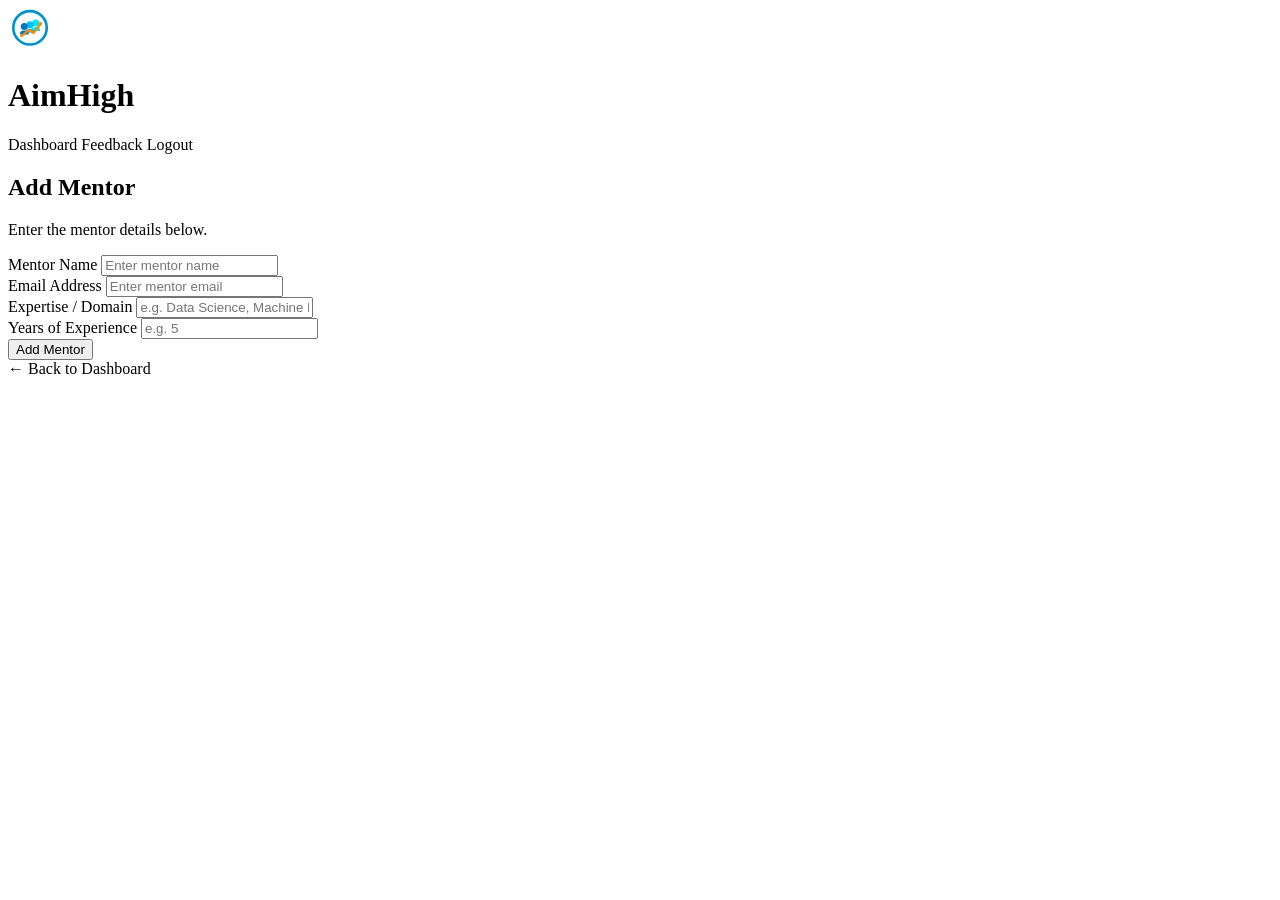
<file: src/main/resources/templates/add-mentor.html>
<!doctype html>
<html xmlns:th="http://www.thymeleaf.org" lang="en">
  <head>
    <meta charset="UTF-8" />
    <meta name="viewport" content="width=device-width, initial-scale=1.0" />

    <title>Add Mentor - AimHigh</title>

    <link rel="stylesheet" th:href="@{/css/style.css}" />
  </head>

  <body>
    <!-- ===============================
         AIMHIGH HEADER
    =============================== -->
    <header>
      <div class="logo-container">
        <svg
          viewBox="0 0 100 100"
          width="44"
          height="44"
          class="site-logo"
          fill="none"
          xmlns="http://www.w3.org/2000/svg"
        >
          <circle cx="50" cy="45" r="38" stroke="#0090D0" stroke-width="6" />
          <circle cx="63" cy="34" r="8" fill="#00E5FF" />
          <path d="M53 52C53 45 57 43 63 43C69 43 73 45 73 52" fill="#00E5FF" />
          <circle cx="50" cy="38" r="8" fill="#00BFFF" />
          <path d="M40 56C40 49 44 47 50 47C56 47 60 49 60 56" fill="#00BFFF" />
          <circle cx="37" cy="42" r="8" fill="#0077B6" />
          <path d="M27 60C27 53 31 51 37 51C43 51 47 53 47 60" fill="#0077B6" />
          <path
            d="M30 64L48 50L58 57L75 35"
            stroke="#FF8500"
            stroke-width="5"
            stroke-linecap="round"
            stroke-linejoin="round"
          />
          <polygon points="77,32 68,34 74,42" fill="#FF8500" />
        </svg>

        <h1>AimHigh</h1>
      </div>

      <nav>
        <a th:href="@{/admin/dashboard}">Dashboard</a>
        <a th:href="@{/admin/feedback}">Feedback</a>
        <a th:href="@{/logout}">Logout</a>
      </nav>
    </header>

    <!-- ===============================
         ADD MENTOR FORM CARD
    =============================== -->
    <div class="auth-wrapper">
      <div class="auth-card">
        <h2>Add Mentor</h2>
        <p>Enter the mentor details below.</p>

        <form th:action="@{/admin/add-mentor}" method="post">
          <div class="form-group">
            <label>Mentor Name</label>
            <input
              type="text"
              name="name"
              placeholder="Enter mentor name"
              required
            />
          </div>

          <div class="form-group">
            <label>Email Address</label>
            <input
              type="email"
              name="email"
              placeholder="Enter mentor email"
              required
            />
          </div>

          <div class="form-group">
            <label>Expertise / Domain</label>
            <input
              type="text"
              name="expertise"
              placeholder="e.g. Data Science, Machine Learning"
              required
            />
          </div>

          <div class="form-group">
            <label>Years of Experience</label>
            <input
              type="number"
              name="experience"
              placeholder="e.g. 5"
              min="0"
              required
            />
          </div>

          <button type="submit" class="btn-primary btn-block">
            Add Mentor
          </button>
        </form>

        <div class="auth-footer">
          <a th:href="@{/admin/dashboard}"> ← Back to Dashboard </a>
        </div>
      </div>
    </div>
  </body>
</html>
</file>
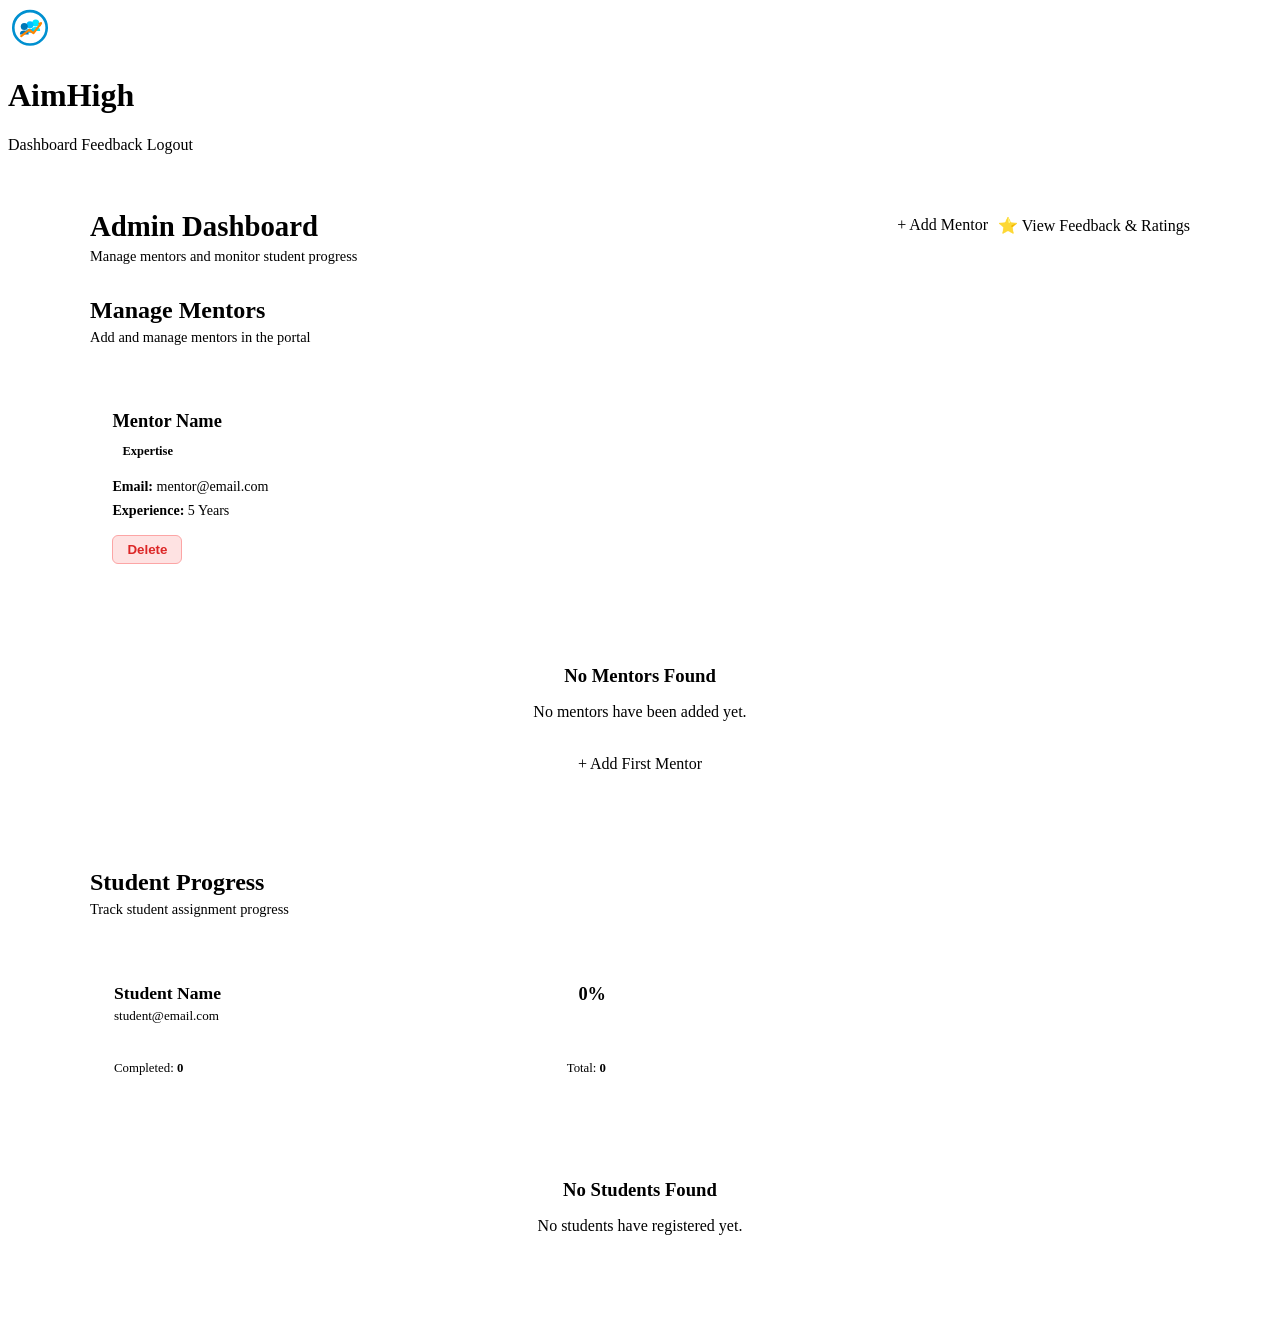
<file: src/main/resources/templates/admin-dashboard.html>
<!doctype html>
<html xmlns:th="http://www.thymeleaf.org" lang="en">
  <head>
    <meta charset="UTF-8" />
    <meta name="viewport" content="width=device-width, initial-scale=1.0" />

    <title>Admin Dashboard - AimHigh</title>

    <!-- Thymeleaf CSS path -->
    <link rel="stylesheet" th:href="@{/css/style.css}" />

    <style>
      /* ===============================
         ADMIN CONTAINER
      =============================== */

      .admin-container {
        max-width: 1100px;
        margin: 2rem auto;
        padding: 0 1.5rem;
        width: 100%;
      }

      .admin-header-actions {
        display: flex;
        justify-content: space-between;
        align-items: center;
        margin-bottom: 2rem;
      }

      .admin-header-actions h2 {
        font-size: 1.8rem;
        color: var(--text-dark);
        margin-bottom: 5px;
        font-weight: 800;
      }

      .admin-header-actions p {
        color: var(--text-muted);
        font-size: 0.9rem;
        margin: 0;
      }

      /* ===============================
         MENTOR GRID
      =============================== */

      .mentor-grid {
        display: grid;
        grid-template-columns: repeat(3, 1fr);
        gap: 20px;
      }

      .mentor-card {
        background: var(--card-bg, #ffffff);
        padding: 1.4rem;
        border-radius: var(--radius);
        border: 1px solid var(--border-color);
        box-shadow: var(--shadow);
      }

      .mentor-card h3 {
        color: var(--primary-color);
        margin-bottom: 8px;
        font-size: 1.15rem;
        font-weight: 700;
      }

      .mentor-card p {
        color: var(--text-muted);
        margin: 7px 0;
        font-size: 0.88rem;
      }

      .mentor-card strong {
        color: var(--text-dark);
      }

      .badge-expertise {
        display: inline-block;
        background: var(--bg-light);
        color: var(--primary-color);
        border: 1px solid var(--light-teal);
        padding: 4px 10px;
        border-radius: 6px;
        font-size: 0.78rem;
        font-weight: 600;
        margin-bottom: 8px;
      }

      .mentor-card-actions {
        margin-top: 1rem;
      }

      /* ===============================
         DELETE BUTTON
      =============================== */

      .btn-delete {
        background: #fee2e2;
        color: #dc2626;
        border: 1px solid #fca5a5;
        padding: 6px 14px;
        border-radius: 6px;
        font-weight: 600;
        cursor: pointer;
        transition: 0.2s ease;
      }

      .btn-delete:hover {
        background: #dc2626;
        color: white;
      }

      /* ===============================
         STUDENT PROGRESS
      =============================== */

      .student-progress-section {
        margin-top: 3.5rem;
      }

      .progress-header {
        margin-bottom: 1.5rem;
      }

      .progress-header h2 {
        font-size: 1.5rem;
        color: var(--text-dark);
        margin-bottom: 5px;
        font-weight: 700;
      }

      .progress-header p {
        color: var(--text-muted);
        font-size: 0.9rem;
        margin: 0;
      }

      .student-progress-grid {
        display: grid;
        grid-template-columns: repeat(2, 1fr);
        gap: 20px;
      }

      .student-progress-card {
        background: var(--card-bg, #ffffff);
        padding: 1.5rem;
        border-radius: var(--radius);
        border: 1px solid var(--border-color);
        box-shadow: var(--shadow);
        transition: 0.2s ease;
      }

      .student-progress-card:hover {
        transform: translateY(-3px);
        box-shadow: 0 8px 20px rgba(9, 99, 126, 0.18);
      }

      .student-progress-top {
        display: flex;
        justify-content: space-between;
        align-items: center;
        margin-bottom: 15px;
      }

      .student-progress-top h3 {
        color: var(--primary-color);
        font-size: 1.1rem;
        margin-bottom: 4px;
        font-weight: 700;
      }

      .student-progress-top p {
        color: var(--text-muted);
        font-size: 0.82rem;
        margin: 0;
      }

      .student-progress-top > strong {
        color: var(--secondary-color);
        font-size: 1.15rem;
      }

      /* ===============================
         PROGRESS BAR
      =============================== */

      .progress-bar {
        width: 100%;
        height: 12px;
        background-color: var(--bg-light);
        border: 1px solid var(--light-teal);
        border-radius: 20px;
        overflow: hidden;
      }

      .progress-fill {
        height: 100%;
        background: linear-gradient(
          90deg,
          var(--primary-color),
          var(--secondary-color)
        );
        border-radius: 20px;
        transition: width 0.5s ease;
      }

      .progress-info {
        display: flex;
        justify-content: space-between;
        margin-top: 10px;
        font-size: 0.8rem;
        color: var(--text-muted);
      }

      .progress-info strong {
        color: var(--text-dark);
      }

      /* ===============================
         EMPTY BOX
      =============================== */

      .empty-box {
        text-align: center;
        padding: 40px;
        background: var(--card-bg, #ffffff);
        border-radius: var(--radius);
        border: 1px solid var(--border-color);
        box-shadow: var(--shadow);
        margin-top: 20px;
      }

      .empty-box h3 {
        color: var(--primary-color);
        margin-bottom: 8px;
      }

      .empty-box p {
        color: var(--text-muted);
      }

      @media (max-width: 900px) {
        .mentor-grid {
          grid-template-columns: repeat(2, 1fr);
        }

        .student-progress-grid {
          grid-template-columns: 1fr;
        }
      }

      @media (max-width: 600px) {
        .mentor-grid {
          grid-template-columns: 1fr;
        }

        .admin-header-actions {
          flex-direction: column;
          align-items: flex-start;
          gap: 12px;
        }
      }
    </style>
  </head>

  <body>
    <!-- ===============================
         AIMHIGH HEADER
    =============================== -->
    <header>
      <div class="logo-container">
        <svg
          viewBox="0 0 100 100"
          width="44"
          height="44"
          class="site-logo"
          fill="none"
          xmlns="http://www.w3.org/2000/svg"
        >
          <circle cx="50" cy="45" r="38" stroke="#0090D0" stroke-width="6" />
          <circle cx="63" cy="34" r="8" fill="#00E5FF" />
          <path d="M53 52C53 45 57 43 63 43C69 43 73 45 73 52" fill="#00E5FF" />
          <circle cx="50" cy="38" r="8" fill="#00BFFF" />
          <path d="M40 56C40 49 44 47 50 47C56 47 60 49 60 56" fill="#00BFFF" />
          <circle cx="37" cy="42" r="8" fill="#0077B6" />
          <path d="M27 60C27 53 31 51 37 51C43 51 47 53 47 60" fill="#0077B6" />
          <path
            d="M30 64L48 50L58 57L75 35"
            stroke="#FF8500"
            stroke-width="5"
            stroke-linecap="round"
            stroke-linejoin="round"
          />
          <polygon points="77,32 68,34 74,42" fill="#FF8500" />
        </svg>

        <h1>AimHigh</h1>
      </div>

      <nav>
        <a th:href="@{/admin/dashboard}">Dashboard</a>
        <a th:href="@{/admin/feedback}">Feedback</a>
        <a th:href="@{/logout}">Logout</a>
      </nav>
    </header>

    <main class="admin-container">
      <div class="admin-header-actions">
        <div>
          <h2>Admin Dashboard</h2>
          <p>Manage mentors and monitor student progress</p>
        </div>

        <div style="display: flex; gap: 10px; flex-wrap: wrap">
          <a th:href="@{/admin/add-mentor}" class="btn-primary">
            + Add Mentor
          </a>
          <a th:href="@{/admin/feedback}" class="btn-primary">
            ⭐ View Feedback & Ratings
          </a>
        </div>
      </div>

      <!-- ===============================
           MANAGE MENTORS SECTION
      =============================== -->
      <section>
        <div class="progress-header">
          <h2>Manage Mentors</h2>
          <p>Add and manage mentors in the portal</p>
        </div>

        <div class="mentor-grid" th:if="${not #lists.isEmpty(mentors)}">
          <div class="mentor-card" th:each="mentor : ${mentors}">
            <h3 th:text="${mentor.name}">Mentor Name</h3>

            <span class="badge-expertise" th:text="${mentor.expertise}">
              Expertise
            </span>

            <p>
              <strong>Email:</strong>
              <span th:text="${mentor.email}"> mentor@email.com </span>
            </p>

            <p>
              <strong>Experience:</strong>
              <span th:text="${mentor.experience}"> 5 </span>
              Years
            </p>

            <div class="mentor-card-actions">
              <form
                th:action="@{/admin/mentors/delete/{id}(id=${mentor.id})}"
                method="post"
              >
                <button
                  type="submit"
                  class="btn-delete"
                  onclick="
                    return confirm(
                      'Are you sure you want to delete this mentor?',
                    );
                  "
                >
                  Delete
                </button>
              </form>
            </div>
          </div>
        </div>

        <div class="empty-box" th:if="${#lists.isEmpty(mentors)}">
          <h3>No Mentors Found</h3>
          <p>No mentors have been added yet.</p>
          <br />
          <a th:href="@{/admin/add-mentor}" class="btn-primary">
            + Add First Mentor
          </a>
        </div>
      </section>

      <!-- ===============================
           STUDENT PROGRESS SECTION
      =============================== -->
      <section class="student-progress-section">
        <div class="progress-header">
          <h2>Student Progress</h2>
          <p>Track student assignment progress</p>
        </div>

        <div
          class="student-progress-grid"
          th:if="${not #lists.isEmpty(studentProgressList)}"
        >
          <div
            class="student-progress-card"
            th:each="item : ${studentProgressList}"
          >
            <div class="student-progress-top">
              <div>
                <h3 th:text="${item.student.name}">Student Name</h3>
                <p th:text="${item.student.email}">student@email.com</p>
              </div>

              <strong th:text="${item.progress + '%'}"> 0% </strong>
            </div>

            <div class="progress-bar">
              <div
                class="progress-fill"
                th:style="'width:' + ${item.progress} + '%;'"
              ></div>
            </div>

            <!-- PROGRESS DETAILS -->
            <div class="progress-info">
              <span>
                Completed:
                <strong th:text="${item.completedAssignments}"> 0 </strong>
              </span>

              <span>
                Total:
                <strong th:text="${item.totalAssignments}"> 0 </strong>
              </span>
            </div>
          </div>
        </div>

        <!-- NO STUDENTS -->
        <div class="empty-box" th:if="${#lists.isEmpty(studentProgressList)}">
          <h3>No Students Found</h3>
          <p>No students have registered yet.</p>
        </div>
      </section>
    </main>
  </body>
</html>
</file>
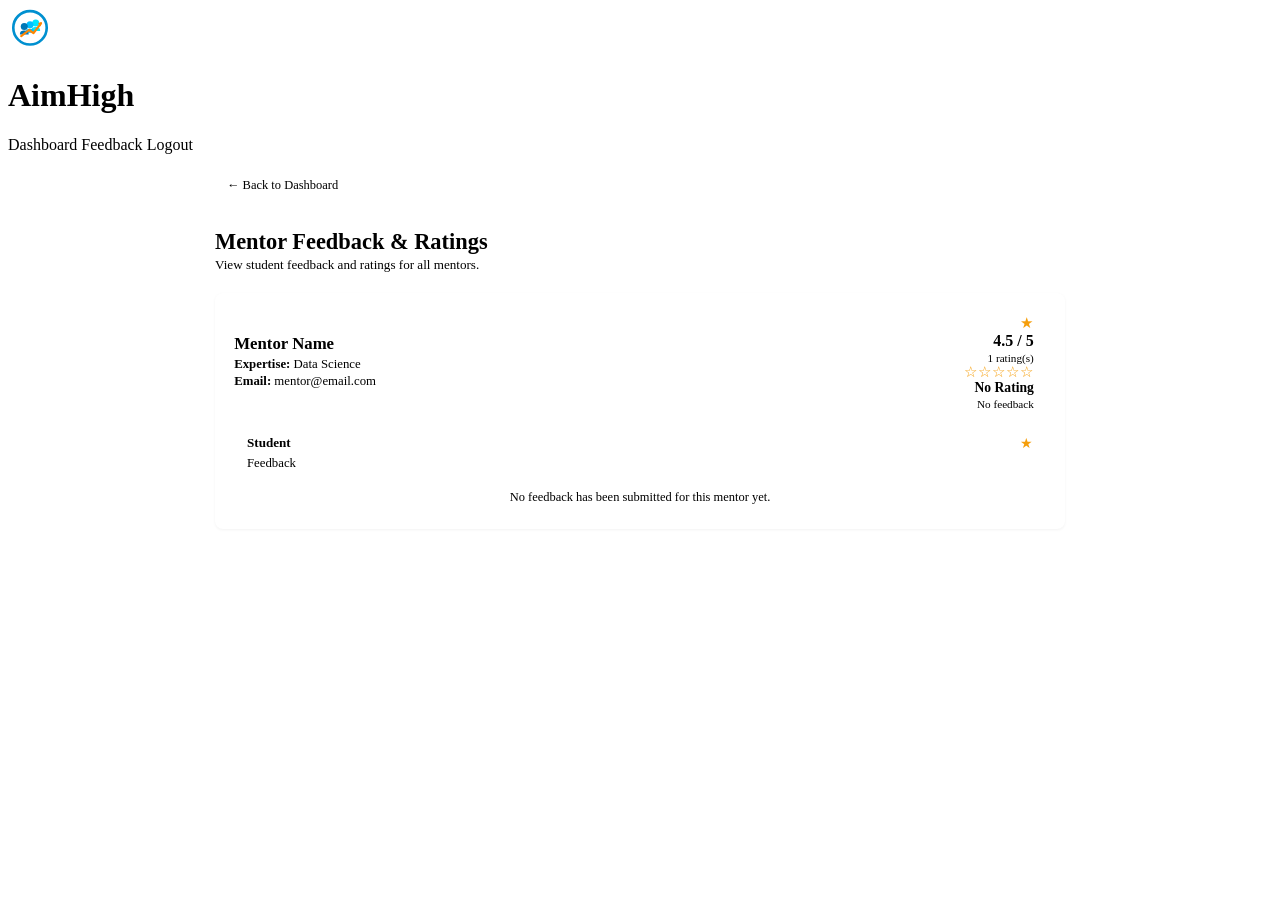
<file: src/main/resources/templates/admin-feedback.html>
<!doctype html>
<html xmlns:th="http://www.thymeleaf.org" lang="en">
  <head>
    <meta charset="UTF-8" />
    <meta name="viewport" content="width=device-width, initial-scale=1.0" />
    <title>Mentor Feedback & Ratings - AimHigh</title>
    <link rel="stylesheet" th:href="@{/css/style.css}" />
    <style>
      .feedback-admin-container {
        max-width: 850px;
        margin: 1.2rem auto 2.5rem auto;
        padding: 0 1rem;
        text-align: left;
      }

      .page-header {
        margin-bottom: 1.2rem;
      }

      .page-header h2 {
        color: var(--primary-color);
        font-size: 1.4rem;
        margin-bottom: 2px;
        font-weight: 800;
      }

      .page-header p {
        color: var(--text-muted);
        font-size: 0.82rem;
        margin: 0;
      }

      .mentor-feedback-card {
        background: #ffffff;
        border: 1px solid var(--border-color);
        border-radius: 8px;
        box-shadow: 0 1px 3px rgba(0, 0, 0, 0.05);
        padding: 1rem 1.2rem;
        margin-bottom: 1rem;
      }

      .mentor-header {
        display: flex;
        justify-content: space-between;
        align-items: center;
        gap: 15px;
        margin-bottom: 0.6rem;
      }

      .mentor-details h3 {
        color: var(--primary-color);
        margin: 0 0 3px 0;
        font-size: 1.05rem;
        font-weight: 700;
      }

      .mentor-details p {
        margin: 2px 0;
        color: var(--text-muted);
        font-size: 0.8rem;
      }

      .rating-summary {
        text-align: right;
        background: var(--bg-light);
        padding: 6px 12px;
        border-radius: 6px;
        min-width: 120px;
      }

      .stars {
        color: #f59e0b;
        font-size: 0.95rem;
        letter-spacing: 1px;
        line-height: 1.1;
      }

      .average-rating {
        color: var(--primary-color);
        font-size: 1rem;
        font-weight: 800;
        line-height: 1.2;
      }

      .rating-count {
        color: var(--text-muted);
        font-size: 0.7rem;
        margin-top: 1px;
      }

      .feedback-list {
        margin-top: 0.6rem;
      }

      .feedback-item {
        background: var(--bg-light);
        border-radius: 6px;
        padding: 0.6rem 0.8rem;
        margin-top: 6px;
        border-left: 3px solid var(--primary-color);
      }

      .feedback-top {
        display: flex;
        justify-content: space-between;
        align-items: center;
        margin-bottom: 3px;
      }

      .student-name {
        font-weight: 700;
        color: var(--text-dark);
        font-size: 0.82rem;
      }

      .feedback-stars {
        color: #f59e0b;
        font-size: 0.85rem;
      }

      .feedback-comment {
        color: var(--text-muted);
        font-size: 0.8rem;
        line-height: 1.35;
        margin: 0;
      }

      .no-feedback {
        text-align: center;
        padding: 8px;
        background: var(--bg-light);
        border-radius: 6px;
        color: var(--text-muted);
        font-size: 0.78rem;
      }

      .back-button {
        display: inline-block;
        margin-bottom: 0.8rem;
        padding: 5px 12px;
        font-size: 0.78rem;
        border-radius: 6px;
        text-decoration: none;
      }

      @media (max-width: 600px) {
        .mentor-header {
          flex-direction: column;
          align-items: flex-start;
        }
        .rating-summary {
          text-align: left;
          width: 100%;
        }
      }
    </style>
  </head>

  <body>
    <!-- ===============================
         AIMHIGH HEADER
    =============================== -->
    <header>
      <div class="logo-container">
        <svg
          viewBox="0 0 100 100"
          width="44"
          height="44"
          class="site-logo"
          fill="none"
          xmlns="http://www.w3.org/2000/svg"
        >
          <circle cx="50" cy="45" r="38" stroke="#0090D0" stroke-width="6" />
          <circle cx="63" cy="34" r="8" fill="#00E5FF" />
          <path d="M53 52C53 45 57 43 63 43C69 43 73 45 73 52" fill="#00E5FF" />
          <circle cx="50" cy="38" r="8" fill="#00BFFF" />
          <path d="M40 56C40 49 44 47 50 47C56 47 60 49 60 56" fill="#00BFFF" />
          <circle cx="37" cy="42" r="8" fill="#0077B6" />
          <path d="M27 60C27 53 31 51 37 51C43 51 47 53 47 60" fill="#0077B6" />
          <path
            d="M30 64L48 50L58 57L75 35"
            stroke="#FF8500"
            stroke-width="5"
            stroke-linecap="round"
            stroke-linejoin="round"
          />
          <polygon points="77,32 68,34 74,42" fill="#FF8500" />
        </svg>

        <h1>AimHigh</h1>
      </div>

      <nav>
        <a th:href="@{/admin/dashboard}">Dashboard</a>
        <a th:href="@{/admin/feedback}">Feedback</a>
        <a th:href="@{/logout}">Logout</a>
      </nav>
    </header>

    <!-- ===============================
         MAIN CONTENT
    =============================== -->
    <main class="feedback-admin-container">
      <a th:href="@{/admin/dashboard}" class="btn-primary back-button">
        ← Back to Dashboard
      </a>

      <div class="page-header">
        <h2>Mentor Feedback &amp; Ratings</h2>
        <p>View student feedback and ratings for all mentors.</p>
      </div>

      <div th:each="mentor : ${mentors}" class="mentor-feedback-card">
        <div class="mentor-header">
          <div class="mentor-details">
            <h3 th:text="${mentor.name}">Mentor Name</h3>
            <p>
              <strong>Expertise:</strong>
              <span th:text="${mentor.expertise}">Data Science</span>
            </p>
            <p>
              <strong>Email:</strong>
              <span th:text="${mentor.email}">mentor@email.com</span>
            </p>
          </div>

          <div class="rating-summary" th:with="summary=${ratingMap[mentor.id]}">
            <div th:if="${summary != null}">
              <div class="stars">
                <span
                  th:each="i : ${#numbers.sequence(1,5)}"
                  th:text="${i <= T(java.lang.Math).round(summary.average) ? '★' : '☆'}"
                  >★</span
                >
              </div>
              <div class="average-rating">
                <span th:text="${#numbers.formatDecimal(summary.average, 1, 1)}"
                  >4.5</span
                >
                / 5
              </div>
              <div class="rating-count">
                <span th:text="${summary.count}">1</span> rating(s)
              </div>
            </div>

            <div th:if="${summary == null}">
              <div class="stars">☆☆☆☆☆</div>
              <div class="average-rating" style="font-size: 0.85rem">
                No Rating
              </div>
              <div class="rating-count">No feedback</div>
            </div>
          </div>
        </div>

        <div
          class="feedback-list"
          th:with="feedbackList=${feedbackMap[mentor.id]}"
        >
          <div class="feedback-item" th:each="feedback : ${feedbackList}">
            <div class="feedback-top">
              <span class="student-name">Student</span>
              <span class="feedback-stars">
                <span
                  th:each="i : ${#numbers.sequence(1,5)}"
                  th:text="${i <= feedback.rating ? '★' : '☆'}"
                  >★</span
                >
              </span>
            </div>
            <p
              class="feedback-comment"
              th:text="${feedback.comment != null and !feedback.comment.isEmpty() ? feedback.comment : 'No comment provided.'}"
            >
              Feedback
            </p>
          </div>

          <div
            class="no-feedback"
            th:if="${feedbackList == null or feedbackList.isEmpty()}"
          >
            No feedback has been submitted for this mentor yet.
          </div>
        </div>
      </div>
    </main>
  </body>
</html>
</file>
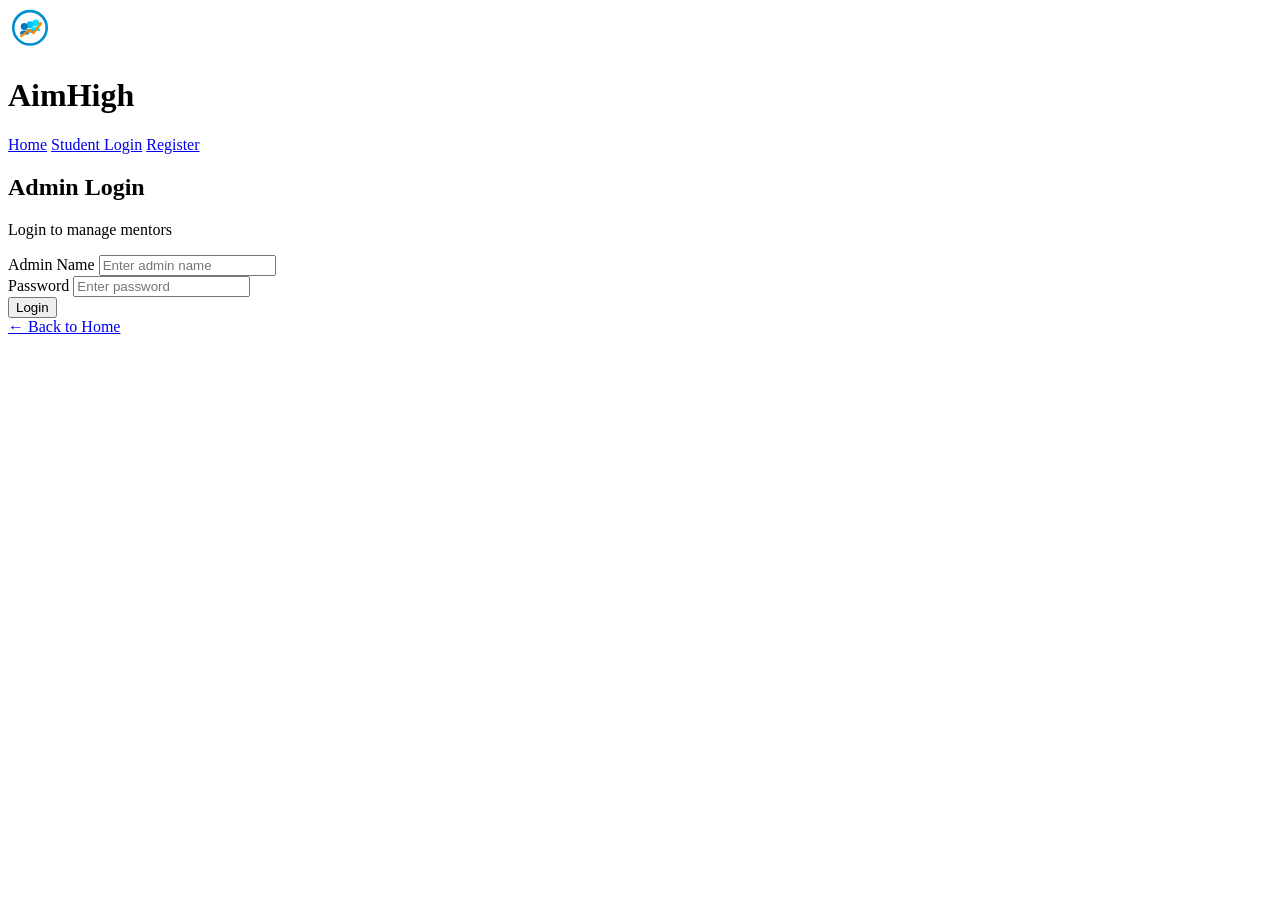
<file: src/main/resources/templates/admin-login.html>
<!doctype html>
<html xmlns:th="http://www.thymeleaf.org" lang="en">
  <head>
    <meta charset="UTF-8" />
    <meta name="viewport" content="width=device-width, initial-scale=1.0" />
    <title>Admin Login - AimHigh</title>
    <link rel="stylesheet" th:href="@{/css/style.css}" />
  </head>

  <body>
    <header>
      <div class="logo-container">
        <svg
          viewBox="0 0 100 100"
          width="44"
          height="44"
          class="site-logo"
          fill="none"
          xmlns="http://www.w3.org/2000/svg"
        >
          <circle cx="50" cy="45" r="38" stroke="#0090D0" stroke-width="6" />
          <circle cx="63" cy="34" r="8" fill="#00E5FF" />
          <path d="M53 52C53 45 57 43 63 43C69 43 73 45 73 52" fill="#00E5FF" />
          <circle cx="50" cy="38" r="8" fill="#00BFFF" />
          <path d="M40 56C40 49 44 47 50 47C56 47 60 49 60 56" fill="#00BFFF" />
          <circle cx="37" cy="42" r="8" fill="#0077B6" />
          <path d="M27 60C27 53 31 51 37 51C43 51 47 53 47 60" fill="#0077B6" />
          <path
            d="M30 64L48 50L58 57L75 35"
            stroke="#FF8500"
            stroke-width="5"
            stroke-linecap="round"
            stroke-linejoin="round"
          />
          <polygon points="77,32 68,34 74,42" fill="#FF8500" />
        </svg>
        <h1>AimHigh</h1>
      </div>

      <nav>
        <a href="/">Home</a>
        <a href="/login">Student Login</a>
        <a href="/register">Register</a>
      </nav>
    </header>

    <div class="auth-wrapper">
      <div class="auth-card">
        <h2>Admin Login</h2>

        <p>Login to manage mentors</p>

        <form action="/admin/login" method="post">
          <div class="form-group">
            <label>Admin Name</label>

            <input
              type="text"
              name="name"
              placeholder="Enter admin name"
              required
            />
          </div>

          <div class="form-group">
            <label>Password</label>

            <input
              type="password"
              name="password"
              placeholder="Enter password"
              required
            />
          </div>

          <button type="submit" class="btn-primary btn-block">Login</button>
        </form>

        <div class="auth-footer">
          <a href="/">← Back to Home</a>
        </div>
      </div>
    </div>
  </body>
</html>
</file>
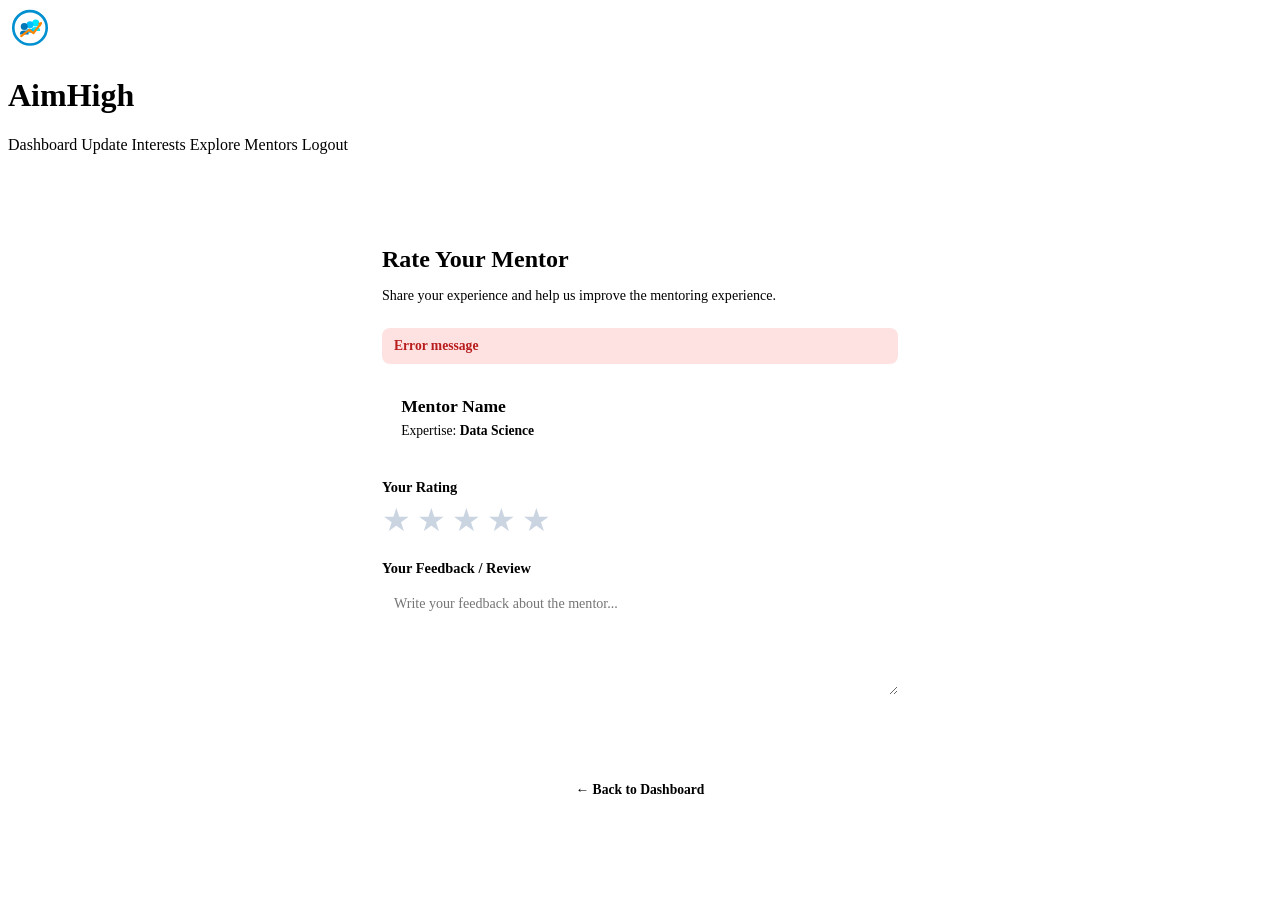
<file: src/main/resources/templates/feedback.html>
<!doctype html>
<html xmlns:th="http://www.thymeleaf.org" lang="en">
  <head>
    <meta charset="UTF-8" />
    <meta name="viewport" content="width=device-width, initial-scale=1.0" />

    <title>Give Feedback - AimHigh</title>

    <link rel="stylesheet" th:href="@{/css/style.css}" />

    <style>
      .feedback-container {
        max-width: 580px;
        margin: 2.5rem auto 4rem auto;
        padding: 0 1.5rem;
        text-align: left;
      }

      .feedback-card {
        background: #ffffff;
        padding: 2rem;
        border-radius: var(--radius);
        border: 1px solid var(--border-color);
        box-shadow: var(--shadow);
      }

      .feedback-card h2 {
        color: var(--text-dark);
        margin-bottom: 0.4rem;
        font-size: 1.5rem;
        font-weight: 800;
      }

      .feedback-card > p {
        color: var(--text-muted);
        font-size: 0.88rem;
        margin-bottom: 1.5rem;
      }

      .mentor-info {
        background: var(--bg-light);
        padding: 1rem 1.2rem;
        border-radius: 8px;
        border-left: 4px solid var(--primary-color);
        margin-bottom: 1.5rem;
      }

      .mentor-info h3 {
        color: var(--primary-color);
        margin: 0 0 4px 0;
        font-size: 1.1rem;
        font-weight: 700;
      }

      .mentor-info span {
        color: var(--text-muted);
        font-size: 0.85rem;
      }

      .mentor-info strong {
        color: var(--text-dark);
      }

      .rating-section {
        margin-bottom: 1.5rem;
      }

      .rating-section > label {
        display: block;
        font-weight: 700;
        font-size: 0.9rem;
        color: var(--text-dark);
        margin-bottom: 8px;
      }

      /* STAR RATING */
      .stars {
        display: flex;
        flex-direction: row-reverse;
        justify-content: flex-end;
        gap: 6px;
      }

      .stars input {
        display: none;
      }

      .stars label {
        font-size: 2rem;
        color: #cbd5e1;
        cursor: pointer;
        transition: 0.2s ease;
        margin: 0;
        line-height: 1;
      }

      .stars label:hover,
      .stars label:hover ~ label,
      .stars input:checked ~ label {
        color: #f59e0b;
      }

      /* FEEDBACK TEXTAREA */
      .feedback-textarea {
        width: 100%;
        min-height: 110px;
        resize: vertical;
        padding: 10px 12px;
        border: 1px solid var(--border-color);
        border-radius: 8px;
        font-family: inherit;
        font-size: 0.88rem;
        box-sizing: border-box;
        outline: none;
        transition: 0.2s ease;
      }

      .feedback-textarea:focus {
        border-color: var(--primary-color);
      }

      /* BUTTON */
      .btn-feedback {
        width: 100%;
        border: none;
        padding: 0.75rem;
        border-radius: 8px;
        background: var(--primary-color);
        color: #ffffff;
        font-weight: 600;
        cursor: pointer;
        font-size: 0.9rem;
        transition: 0.2s ease;
      }

      .btn-feedback:hover {
        background: var(--primary-hover);
      }

      /* ERROR / SUCCESS */
      .error-message {
        background: #fee2e2;
        color: #b91c1c;
        padding: 10px 12px;
        border-radius: 8px;
        margin-bottom: 1rem;
        font-size: 0.85rem;
        font-weight: 600;
      }

      .success-message {
        background: #d1fae5;
        color: #047857;
        padding: 10px 12px;
        border-radius: 8px;
        margin-bottom: 1rem;
        font-size: 0.85rem;
        font-weight: 600;
      }

      /* BACK LINK */
      .back-link {
        display: block;
        text-align: center;
        margin-top: 1.2rem;
        color: var(--primary-color);
        text-decoration: none;
        font-size: 0.85rem;
        font-weight: 600;
      }

      .back-link:hover {
        text-decoration: underline;
      }

      @media (max-width: 600px) {
        .feedback-container {
          margin-top: 1.5rem;
        }

        .feedback-card {
          padding: 1.4rem;
        }
      }
    </style>
  </head>

  <body>
    <!-- ===============================
         AIMHIGH HEADER
    =============================== -->
    <header>
      <div class="logo-container">
        <svg
          viewBox="0 0 100 100"
          width="44"
          height="44"
          class="site-logo"
          fill="none"
          xmlns="http://www.w3.org/2000/svg"
        >
          <circle cx="50" cy="45" r="38" stroke="#0090D0" stroke-width="6" />
          <circle cx="63" cy="34" r="8" fill="#00E5FF" />
          <path d="M53 52C53 45 57 43 63 43C69 43 73 45 73 52" fill="#00E5FF" />
          <circle cx="50" cy="38" r="8" fill="#00BFFF" />
          <path d="M40 56C40 49 44 47 50 47C56 47 60 49 60 56" fill="#00BFFF" />
          <circle cx="37" cy="42" r="8" fill="#0077B6" />
          <path d="M27 60C27 53 31 51 37 51C43 51 47 53 47 60" fill="#0077B6" />
          <path
            d="M30 64L48 50L58 57L75 35"
            stroke="#FF8500"
            stroke-width="5"
            stroke-linecap="round"
            stroke-linejoin="round"
          />
          <polygon points="77,32 68,34 74,42" fill="#FF8500" />
        </svg>

        <h1>AimHigh</h1>
      </div>

      <nav>
        <a th:href="@{/student-dashboard}">Dashboard</a>
        <a th:href="@{/interests}">Update Interests</a>
        <a th:href="@{/student/mentors}">Explore Mentors</a>
        <a th:href="@{/logout}">Logout</a>
      </nav>
    </header>

    <!-- ===============================
         MAIN CONTENT
    =============================== -->
    <main class="feedback-container">
      <div class="feedback-card">
        <h2>Rate Your Mentor</h2>
        <p>
          Share your experience and help us improve the mentoring experience.
        </p>

        <!-- ERROR MESSAGE -->
        <div th:if="${error}" class="error-message" th:text="${error}">
          Error message
        </div>

        <!-- MENTOR INFORMATION -->
        <div class="mentor-info" th:if="${mentor != null}">
          <h3 th:text="${mentor.name}">Mentor Name</h3>
          <span>
            Expertise:
            <strong th:text="${mentor.expertise}">Data Science</strong>
          </span>
        </div>

        <!-- FEEDBACK FORM -->
        <form th:action="@{/student/feedback}" method="post">
          <input
            type="hidden"
            name="mentorId"
            th:value="${mentor != null ? mentor.id : ''}"
          />

          <!-- STAR RATING -->
          <div class="rating-section">
            <label>Your Rating</label>
            <div class="stars">
              <input type="radio" id="star5" name="rating" value="5" required />
              <label for="star5" title="5 stars">★</label>

              <input type="radio" id="star4" name="rating" value="4" />
              <label for="star4" title="4 stars">★</label>

              <input type="radio" id="star3" name="rating" value="3" />
              <label for="star3" title="3 stars">★</label>

              <input type="radio" id="star2" name="rating" value="2" />
              <label for="star2" title="2 stars">★</label>

              <input type="radio" id="star1" name="rating" value="1" />
              <label for="star1" title="1 star">★</label>
            </div>
          </div>

          <!-- COMMENT -->
          <div class="rating-section">
            <label for="comment">Your Feedback / Review</label>
            <textarea
              id="comment"
              name="comment"
              class="feedback-textarea"
              placeholder="Write your feedback about the mentor..."
              maxlength="500"
              required
            ></textarea>
          </div>

          <button type="submit" class="btn-feedback">Submit Feedback</button>
        </form>

        <a th:href="@{/student-dashboard}" class="back-link">
          ← Back to Dashboard
        </a>
      </div>
    </main>
  </body>
</html>
</file>
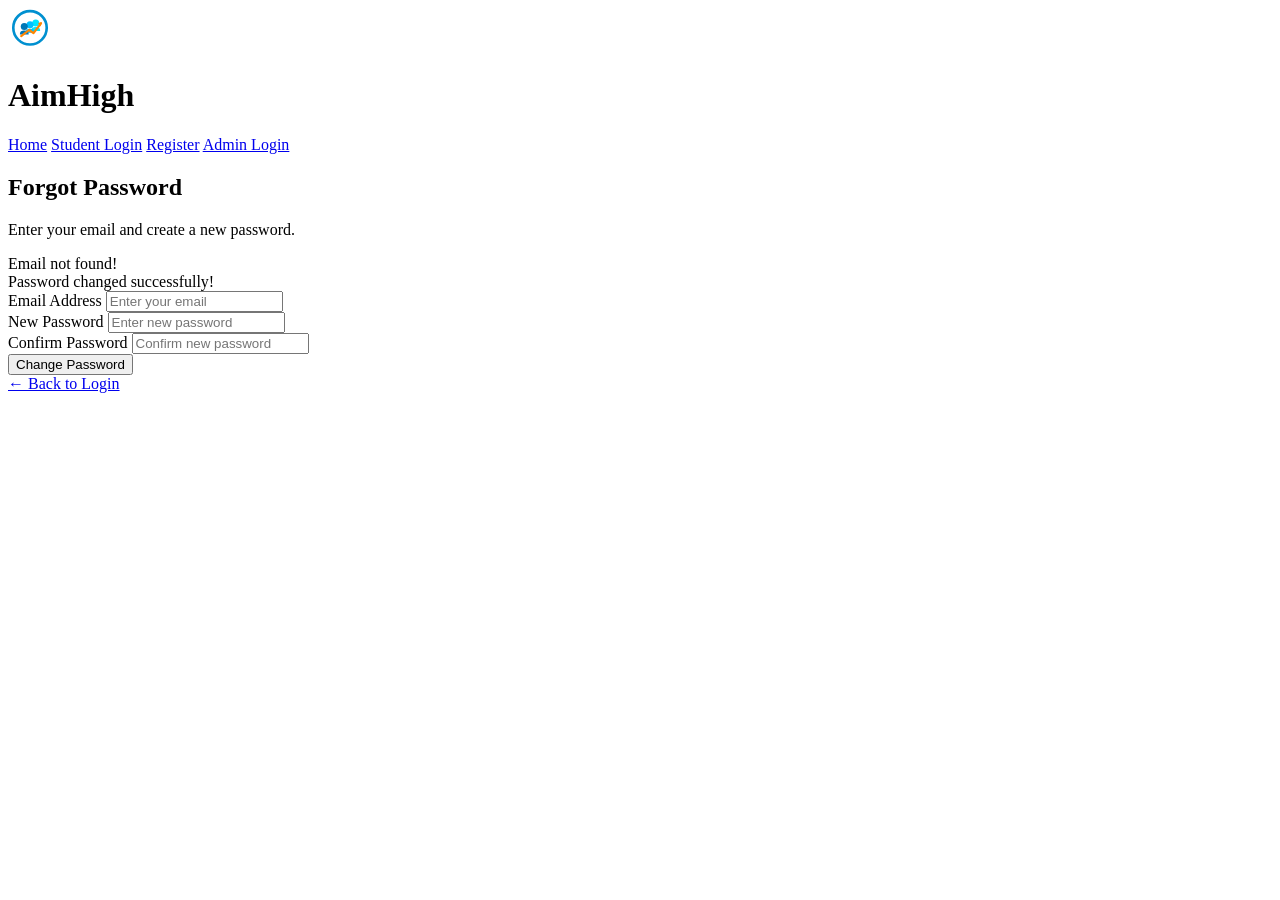
<file: src/main/resources/templates/forgot-password.html>
<!doctype html>
<html xmlns:th="http://www.thymeleaf.org" lang="en">
  <head>
    <meta charset="UTF-8" />
    <meta name="viewport" content="width=device-width, initial-scale=1.0" />
    <title>Forgot Password - AimHigh</title>
    <link rel="stylesheet" th:href="@{/css/style.css}" />
  </head>

  <body>
    <header>
      <div class="logo-container">
        <svg
          viewBox="0 0 100 100"
          width="44"
          height="44"
          class="site-logo"
          fill="none"
          xmlns="http://www.w3.org/2000/svg"
        >
          <circle cx="50" cy="45" r="38" stroke="#0090D0" stroke-width="6" />
          <circle cx="63" cy="34" r="8" fill="#00E5FF" />
          <path d="M53 52C53 45 57 43 63 43C69 43 73 45 73 52" fill="#00E5FF" />
          <circle cx="50" cy="38" r="8" fill="#00BFFF" />
          <path d="M40 56C40 49 44 47 50 47C56 47 60 49 60 56" fill="#00BFFF" />
          <circle cx="37" cy="42" r="8" fill="#0077B6" />
          <path d="M27 60C27 53 31 51 37 51C43 51 47 53 47 60" fill="#0077B6" />
          <path
            d="M30 64L48 50L58 57L75 35"
            stroke="#FF8500"
            stroke-width="5"
            stroke-linecap="round"
            stroke-linejoin="round"
          />
          <polygon points="77,32 68,34 74,42" fill="#FF8500" />
        </svg>
        <h1>AimHigh</h1>
      </div>

      <nav>
        <a href="/">Home</a>
        <a href="/login">Student Login</a>
        <a href="/register">Register</a>
        <a href="/admin/login">Admin Login</a>
      </nav>
    </header>

    <div class="auth-wrapper">
      <div class="auth-card">
        <h2>Forgot Password</h2>

        <p>Enter your email and create a new password.</p>

        <div th:if="${param.error}" class="error">Email not found!</div>

        <div th:if="${param.success}" class="success">
          Password changed successfully!
        </div>

        <form action="/forgot-password" method="post">
          <div class="form-group">
            <label>Email Address</label>

            <input
              type="email"
              name="email"
              placeholder="Enter your email"
              required
            />
          </div>

          <div class="form-group">
            <label>New Password</label>

            <input
              type="password"
              name="password"
              placeholder="Enter new password"
              required
            />
          </div>

          <div class="form-group">
            <label>Confirm Password</label>

            <input
              type="password"
              name="confirmPassword"
              placeholder="Confirm new password"
              required
            />
          </div>

          <button type="submit" class="btn-primary btn-block">
            Change Password
          </button>
        </form>

        <div class="auth-footer">
          <a href="/login">← Back to Login</a>
        </div>
      </div>
    </div>
  </body>
</html>
</file>
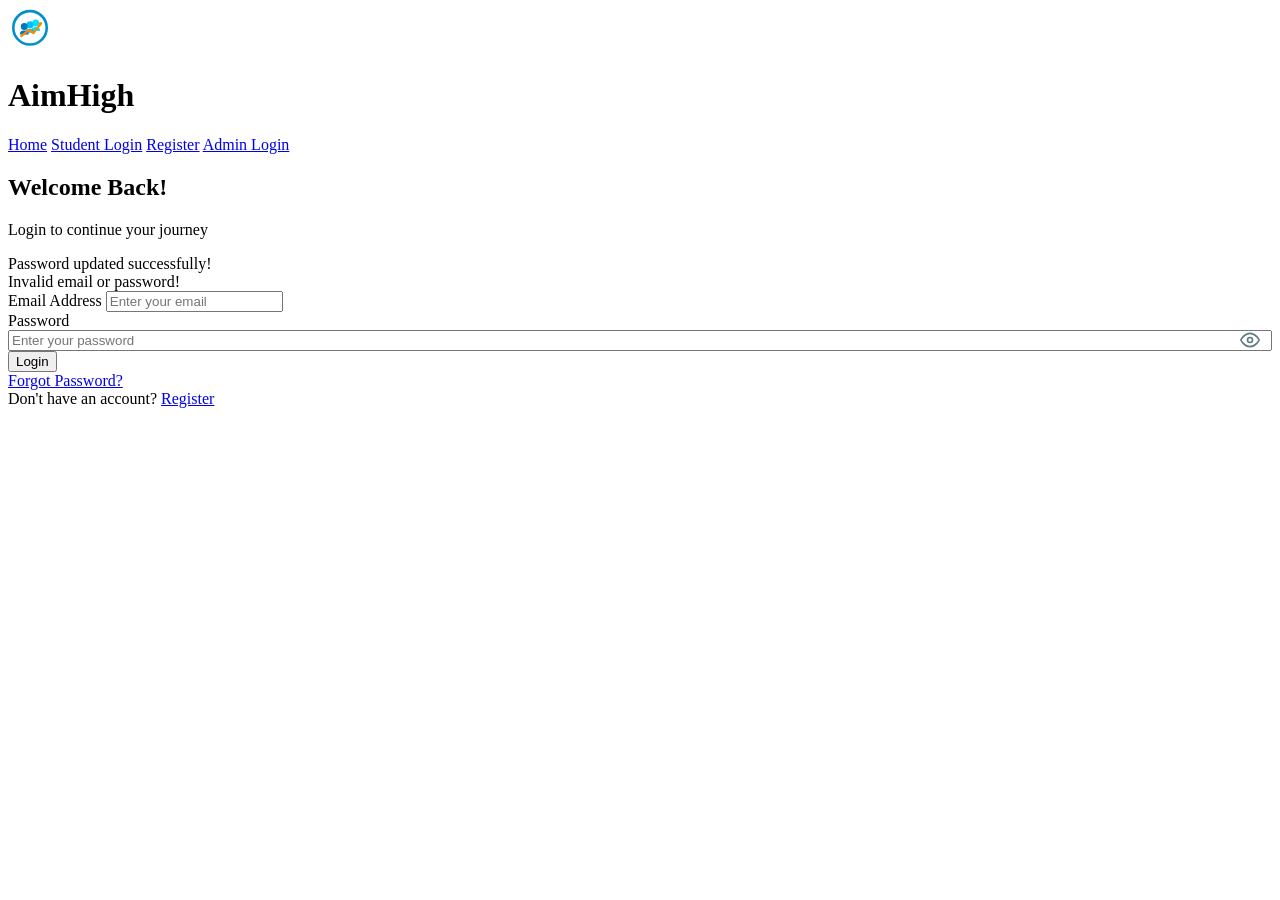
<file: src/main/resources/templates/login.html>
<!doctype html>
<html xmlns:th="http://www.thymeleaf.org" lang="en">
  <head>
    <meta charset="UTF-8" />
    <meta name="viewport" content="width=device-width, initial-scale=1.0" />

    <title>Student Login - AimHigh</title>

    <link rel="stylesheet" th:href="@{/css/style.css}" />
    <style>
      .password-wrapper {
        position: relative;
        display: flex;
        align-items: center;
      }

      .password-wrapper input {
        width: 100%;
        padding-right: 42px;
      }

      .toggle-password-btn {
        position: absolute;
        right: 12px;
        background: none;
        border: none;
        cursor: pointer;
        padding: 0;
        display: flex;
        align-items: center;
        justify-content: center;
        color: var(--text-muted, #607b83);
      }

      .toggle-password-btn svg {
        width: 20px;
        height: 20px;
        fill: none;
        stroke: currentColor;
        stroke-width: 2;
        stroke-linecap: round;
        stroke-linejoin: round;
      }

      .field-error {
        color: #dc2626;
        font-size: 0.8rem;
        margin-top: 4px;
        display: block;
        text-align: left;
      }

      .field-error:empty {
        display: none;
      }
    </style>
  </head>

  <body>
    <header>
      <div class="logo-container">
        <svg
          viewBox="0 0 100 100"
          width="44"
          height="44"
          class="site-logo"
          fill="none"
          xmlns="http://www.w3.org/2000/svg"
        >
          <circle cx="50" cy="45" r="38" stroke="#0090D0" stroke-width="6" />

          <circle cx="63" cy="34" r="8" fill="#00E5FF" />

          <path d="M53 52C53 45 57 43 63 43C69 43 73 45 73 52" fill="#00E5FF" />

          <circle cx="50" cy="38" r="8" fill="#00BFFF" />

          <path d="M40 56C40 49 44 47 50 47C56 47 60 49 60 56" fill="#00BFFF" />

          <circle cx="37" cy="42" r="8" fill="#0077B6" />

          <path d="M27 60C27 53 31 51 37 51C43 51 47 53 47 60" fill="#0077B6" />

          <path
            d="M30 64L48 50L58 57L75 35"
            stroke="#FF8500"
            stroke-width="5"
            stroke-linecap="round"
            stroke-linejoin="round"
          />

          <polygon points="77,32 68,34 74,42" fill="#FF8500" />
        </svg>

        <h1>AimHigh</h1>
      </div>

      <nav>
        <a href="/">Home</a>

        <a href="/login">Student Login</a>

        <a href="/register">Register</a>

        <a href="/admin/login">Admin Login</a>
      </nav>
    </header>

    <div class="auth-wrapper">
      <div class="auth-card">
        <h2>Welcome Back!</h2>

        <p>Login to continue your journey</p>

        <!-- SUCCESS MESSAGE -->

        <div th:if="${param.success}" class="success">
          Password updated successfully!
        </div>

        <!-- BACKEND LOGIN ERROR -->

        <div th:if="${param.error}" class="error">
          Invalid email or password!
        </div>

        <!-- LOGIN FORM -->

        <form action="/login" method="post" onsubmit="return Validation();">
          <!-- EMAIL -->

          <div class="form-group">
            <label>Email Address</label>

            <input
              type="text"
              id="email"
              name="email"
              placeholder="Enter your email"
              oninput="validateEmail()"
            />

            <span id="emailerror" class="field-error"></span>
          </div>

          <!-- PASSWORD -->

          <div class="form-group">
            <label>Password</label>

            <div class="password-wrapper">
              <input
                type="password"
                id="password"
                name="password"
                placeholder="Enter your password"
                oninput="validatePassword()"
              />

              <button
                type="button"
                class="toggle-password-btn"
                id="togglePassword"
                aria-label="Toggle password visibility"
              >
                <!-- Eye Open Icon -->
                <svg id="eyeOpenIcon" viewBox="0 0 24 24">
                  <path d="M1 12s4-8 11-8 11 8 11 8-4 8-11 8-11-8-11-8z"></path>
                  <circle cx="12" cy="12" r="3"></circle>
                </svg>
                <!-- Eye Closed Icon -->
                <svg
                  id="eyeClosedIcon"
                  viewBox="0 0 24 24"
                  style="display: none"
                >
                  <path
                    d="M17.94 17.94A10.07 10.07 0 0 1 12 20c-7 0-11-8-11-8a18.45 18.45 0 0 1 5.06-5.94M9.9 4.24A9.12 9.12 0 0 1 12 4c7 0 11 8 11 8a18.5 18.5 0 0 1-2.16 3.19m-6.72-1.07a3 3 0 1 1-4.24-4.24"
                  ></path>
                  <line x1="1" y1="1" x2="23" y2="23"></line>
                </svg>
              </button>
            </div>

            <span id="passworderror" class="field-error"></span>
          </div>

          <!-- LOGIN BUTTON -->

          <button type="submit" class="btn-primary btn-block">Login</button>
        </form>

        <!-- FORGOT PASSWORD -->

        <div class="auth-footer">
          <a href="/forgot-password"> Forgot Password? </a>
        </div>

        <!-- REGISTER -->

        <div class="auth-footer">
          Don't have an account?

          <a href="/register"> Register </a>
        </div>
      </div>
    </div>

    <!-- ========================= -->
    <!-- JAVASCRIPT VALIDATION -->
    <!-- ========================= -->

    <script>
      // =========================
      // PASSWORD EYE TOGGLE
      // =========================

      const passwordInput = document.getElementById("password");
      const toggleBtn = document.getElementById("togglePassword");
      const eyeOpen = document.getElementById("eyeOpenIcon");
      const eyeClosed = document.getElementById("eyeClosedIcon");

      toggleBtn.addEventListener("click", () => {
        const isPassword = passwordInput.getAttribute("type") === "password";
        passwordInput.setAttribute("type", isPassword ? "text" : "password");
        eyeOpen.style.display = isPassword ? "none" : "block";
        eyeClosed.style.display = isPassword ? "block" : "none";
      });

      // =========================
      // EMAIL VALIDATION
      // =========================

      function validateEmail() {
        let email = document.getElementById("email").value.trim();

        let error = document.getElementById("emailerror");

        // Empty

        if (email === "") {
          error.innerHTML = "Enter Email";

          return false;
        }

        // Spaces

        if (/\s/.test(email)) {
          error.innerHTML = "Spaces are not allowed in email";

          return false;
        }

        // Invalid characters

        if (/[^A-Za-z0-9@._%+-]/.test(email)) {
          error.innerHTML = "Invalid character in email";

          return false;
        }

        // More than one @

        if ((email.match(/@/g) || []).length > 1) {
          error.innerHTML = "Email can contain only one @";

          return false;
        }

        // Email format

        let pattern = /^[A-Za-z0-9._%+-]+@[A-Za-z0-9.-]+\.[A-Za-z]{2,}$/;

        if (!pattern.test(email)) {
          error.innerHTML = "Enter a valid email";

          return false;
        }

        // Valid

        error.innerHTML = "";

        return true;
      }

      // =========================
      // PASSWORD VALIDATION
      // =========================

      function validatePassword() {
        let password = document.getElementById("password").value;

        let error = document.getElementById("passworderror");

        // Empty

        if (password === "") {
          error.innerHTML = "Password is required";

          return false;
        }

        if (!/[0-9]/.test(password)) {
          error.innerHTML = "Password must contain a number";

          return false;
        }

        if (!/[A-Z]/.test(password)) {
          error.innerHTML = "Password must contain an uppercase letter";

          return false;
        }

        if (!/[a-z]/.test(password)) {
          error.innerHTML = "Password must contain a lowercase letter";

          return false;
        }

        if (!/[@$!%*?&]/.test(password)) {
          error.innerHTML = "Password must contain a special character";

          return false;
        }

        if (password.length < 8) {
          error.innerHTML = "Password must contain at least 8 characters";

          return false;
        }

        // Valid

        error.innerHTML = "";

        return true;
      }

      function Validation() {
        if (!validateEmail()) {
          return false;
        }

        if (!validatePassword()) {
          return false;
        }

        return true;
      }
    </script>
  </body>
</html>
</file>
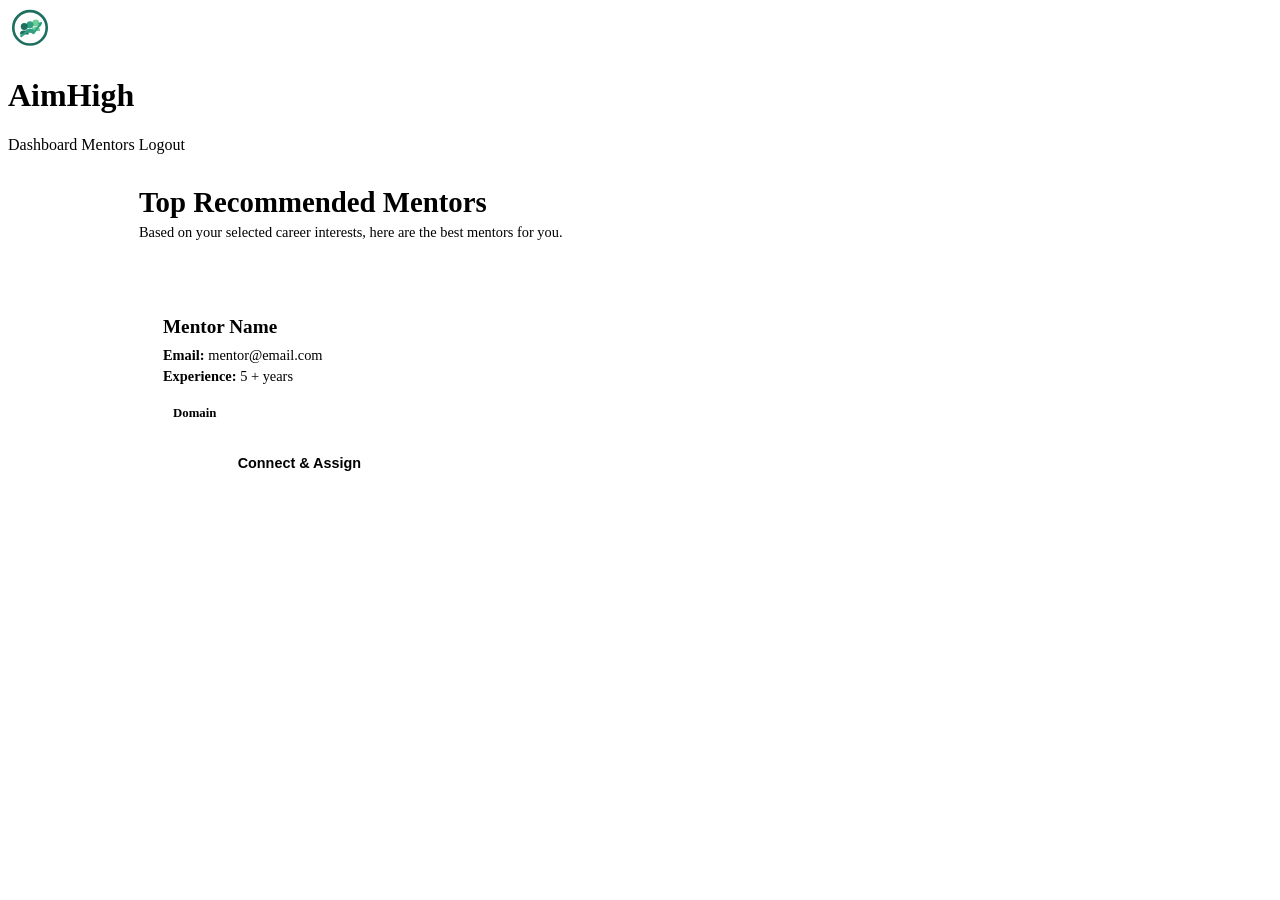
<file: src/main/resources/templates/mentors.html>
<!doctype html>
<html xmlns:th="http://www.thymeleaf.org" lang="en">
  <head>
    <meta charset="UTF-8" />
    <meta name="viewport" content="width=device-width, initial-scale=1.0" />
    <title>Recommended Mentors - AimHigh</title>
    <link rel="stylesheet" th:href="@{/css/style.css}" />
    <style>
      .mentors-container {
        max-width: 1050px;
        margin: 2rem auto;
        padding: 0 1.5rem;
        width: 100%;
        box-sizing: border-box;
      }

      .mentors-header {
        margin-bottom: 2rem;
        text-align: left;
      }

      .mentors-header h2 {
        font-size: 1.8rem;
        color: var(--primary-color);
        margin-bottom: 0.3rem;
        font-weight: 800;
      }

      .mentors-header p {
        color: var(--text-muted);
        font-size: 0.9rem;
        margin: 0;
      }

      .mentor-grid {
        display: grid;
        grid-template-columns: repeat(3, 1fr);
        gap: 20px;
      }

      .mentor-card {
        background: var(--white);
        padding: 1.5rem;
        border-radius: var(--radius);
        border: 1px solid var(--accent-color);
        box-shadow: var(--shadow);
        text-align: left;
        display: flex;
        flex-direction: column;
        justify-content: space-between;
      }

      .mentor-card h3 {
        color: var(--primary-color);
        font-size: 1.2rem;
        font-weight: 700;
        margin-bottom: 0.6rem;
      }

      .mentor-card p {
        color: var(--text-muted);
        font-size: 0.9rem;
        margin: 4px 0;
      }

      .mentor-card strong {
        color: var(--primary-color);
      }

      .badge-expertise {
        display: inline-block;
        background: var(--bg-light);
        color: var(--secondary-color);
        border: 1px solid var(--accent-color);
        padding: 4px 10px;
        border-radius: 6px;
        font-size: 0.8rem;
        font-weight: 600;
        margin: 0.8rem 0 1.2rem 0;
        width: fit-content;
      }

      .btn-assign {
        background-color: var(--primary-color);
        color: var(--white);
        border: none;
        padding: 0.65rem 1rem;
        border-radius: 8px;
        font-weight: 600;
        font-size: 0.9rem;
        cursor: pointer;
        width: 100%;
        transition: 0.2s ease;
        text-align: center;
        text-decoration: none;
        display: block;
      }

      .btn-assign:hover {
        background-color: var(--primary-hover);
        color: var(--white);
      }

      @media (max-width: 900px) {
        .mentor-grid {
          grid-template-columns: repeat(2, 1fr);
        }
      }

      @media (max-width: 600px) {
        .mentor-grid {
          grid-template-columns: 1fr;
        }
      }
    </style>
  </head>

  <body>
    <header>
      <div class="logo-container">
        <svg
          viewBox="0 0 100 100"
          width="44"
          height="44"
          class="site-logo"
          fill="none"
          xmlns="http://www.w3.org/2000/svg"
        >
          <circle cx="50" cy="45" r="38" stroke="#1F6F5F" stroke-width="6" />
          <circle cx="63" cy="34" r="8" fill="#6FCF97" />
          <path d="M53 52C53 45 57 43 63 43C69 43 73 45 73 52" fill="#6FCF97" />
          <circle cx="50" cy="38" r="8" fill="#2FA084" />
          <path d="M40 56C40 49 44 47 50 47C56 47 60 49 60 56" fill="#2FA084" />
          <circle cx="37" cy="42" r="8" fill="#1F6F5F" />
          <path d="M27 60C27 53 31 51 37 51C43 51 47 53 47 60" fill="#1F6F5F" />
          <path
            d="M30 64L48 50L58 57L75 35"
            stroke="#2FA084"
            stroke-width="5"
            stroke-linecap="round"
            stroke-linejoin="round"
          />
          <polygon points="77,32 68,34 74,42" fill="#2FA084" />
        </svg>
        <h1>AimHigh</h1>
      </div>

      <nav>
        <a th:href="@{/student-dashboard}">Dashboard</a>
        <a th:href="@{/student/mentors}">Mentors</a>
        <a th:href="@{/logout}">Logout</a>
      </nav>
    </header>

    <main class="mentors-container">
      <div class="mentors-header">
        <h2>Top Recommended Mentors</h2>
        <p>
          Based on your selected career interests, here are the best mentors for
          you.
        </p>
      </div>

      <div class="mentor-grid">
        <div class="mentor-card" th:each="mentor : ${mentors}">
          <div>
            <h3 th:text="${mentor.name}">Mentor Name</h3>
            <p>
              <strong>Email:</strong>
              <span th:text="${mentor.email}">mentor@email.com</span>
            </p>
            <p>
              <strong>Experience:</strong>
              <span th:text="${mentor.experience}">5</span> + years
            </p>
            <span class="badge-expertise" th:text="${mentor.expertise}"
              >Domain</span
            >
          </div>

          <form th:action="@{/choose-mentor}" method="post">
            <input type="hidden" name="mentorId" th:value="${mentor.id}" />
            <button type="submit" class="btn-assign">
              Connect &amp; Assign
            </button>
          </form>
        </div>
      </div>
    </main>
  </body>
</html>
</file>
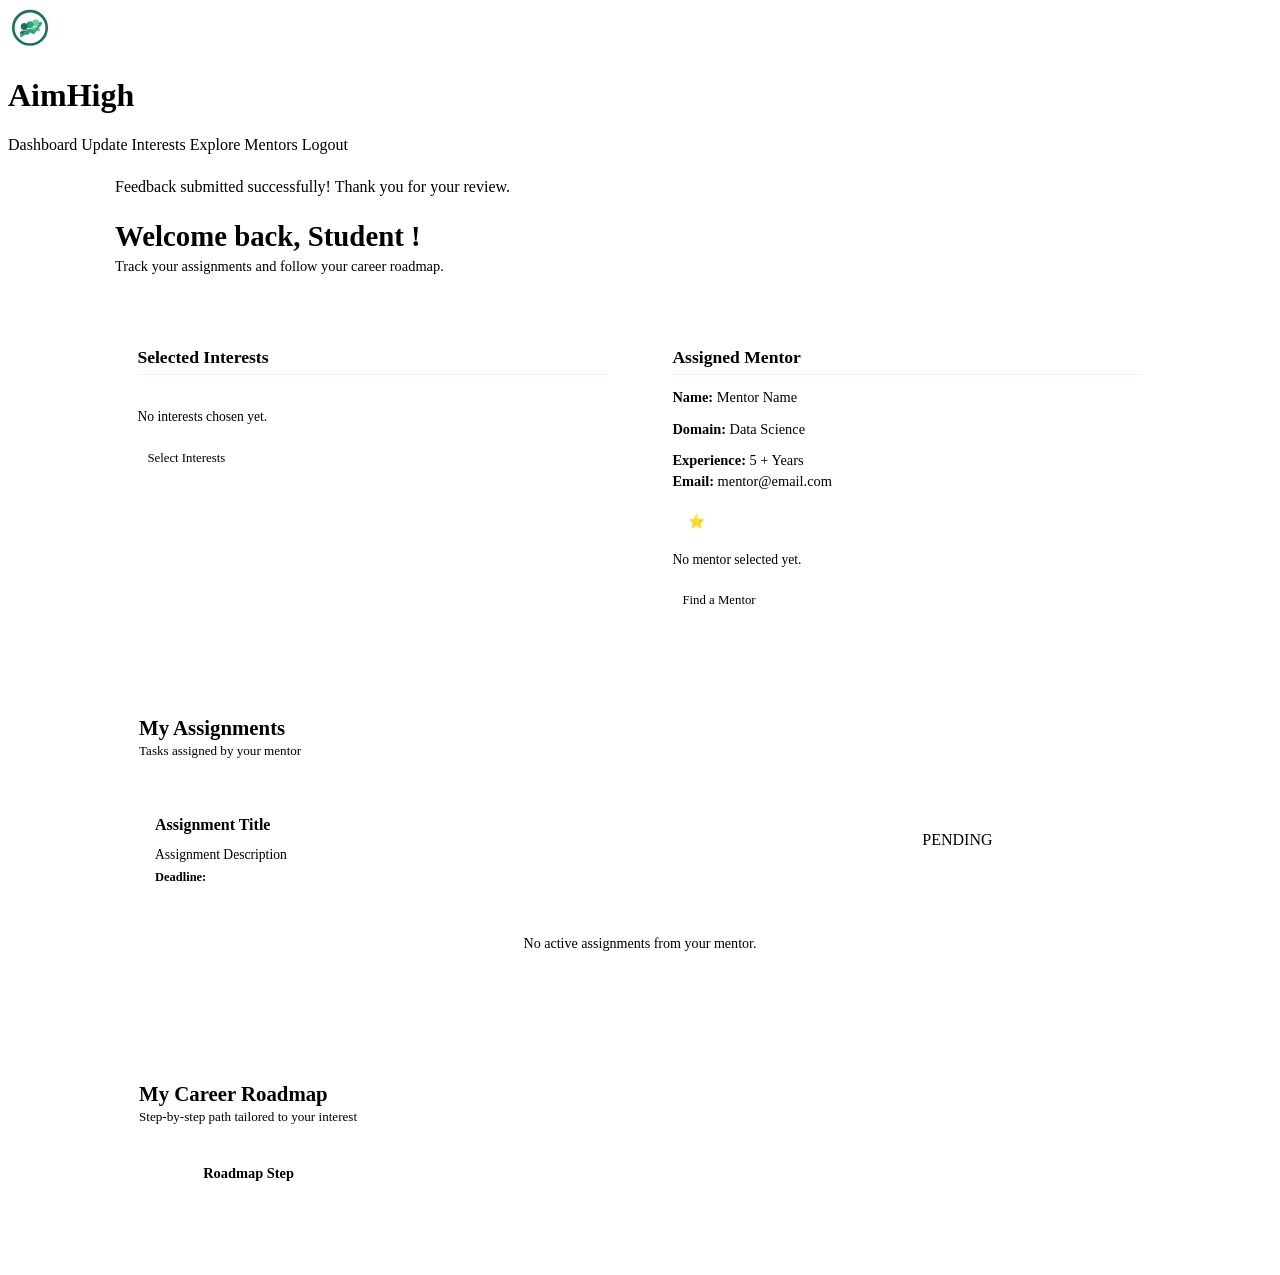
<file: src/main/resources/templates/student-dashboard.html>
<!doctype html>
<html xmlns:th="http://www.thymeleaf.org" lang="en">
  <head>
    <meta charset="UTF-8" />
    <meta name="viewport" content="width=device-width, initial-scale=1.0" />

    <title>Student Dashboard - AimHigh</title>

    <link rel="stylesheet" th:href="@{/css/style.css}" />

    <style>
      .dashboard-container {
        max-width: 1050px;
        margin: 1.5rem auto 3rem auto;
        padding: 0 1.5rem;
        text-align: left;
      }

      .welcome-header {
        margin-bottom: 2rem;
      }

      .welcome-header h2 {
        font-size: 1.8rem;
        color: var(--text-dark);
        margin-bottom: 0.3rem;
        font-weight: 800;
      }

      .welcome-header p {
        color: var(--text-muted);
        font-size: 0.9rem;
        margin: 0;
      }

      /* Top Grid: Interests & Mentor */
      .info-grid {
        display: grid;
        grid-template-columns: 1fr 1fr;
        gap: 20px;
        margin-bottom: 2.5rem;
      }

      .info-card {
        background: #ffffff;
        padding: 1.4rem;
        border-radius: var(--radius);
        border: 1px solid var(--border-color);
        box-shadow: var(--shadow);
      }

      .info-card h3 {
        font-size: 1.1rem;
        color: var(--primary-color);
        margin-bottom: 0.8rem;
        border-bottom: 1px solid #ebf4f6;
        padding-bottom: 0.4rem;
      }

      .interest-tags {
        display: flex;
        flex-wrap: wrap;
        gap: 8px;
        margin-top: 0.5rem;
      }

      .tag {
        background: var(--bg-light);
        color: var(--primary-color);
        border: 1px solid var(--light-teal);
        padding: 4px 10px;
        border-radius: 6px;
        font-size: 0.8rem;
        font-weight: 600;
      }

      /* ============================= */
      /* FEEDBACK BUTTON & MODAL */
      /* ============================= */

      .btn-feedback {
        display: inline-block;
        margin-top: 14px;
        padding: 9px 16px;
        background: var(--primary-color);
        color: #ffffff;
        border: none;
        border-radius: 8px;
        font-size: 0.85rem;
        font-weight: 600;
        cursor: pointer;
        transition: 0.2s ease;
      }

      .btn-feedback:hover {
        background: var(--primary-hover);
        color: #ffffff;
        transform: translateY(-1px);
      }

      .feedback-modal {
        display: none;
        position: fixed;
        top: 0;
        left: 0;
        width: 100%;
        height: 100%;
        background-color: rgba(0, 0, 0, 0.5);
        z-index: 1000;
        justify-content: center;
        align-items: center;
      }

      .feedback-modal.active {
        display: flex;
      }

      .modal-content {
        background: #ffffff;
        padding: 2rem;
        border-radius: var(--radius);
        box-shadow: var(--shadow);
        width: 100%;
        max-width: 480px;
        position: relative;
        text-align: left;
      }

      .modal-content h3 {
        color: var(--primary-color);
        font-size: 1.3rem;
        margin-bottom: 0.5rem;
        font-weight: 800;
      }

      .close-modal-btn {
        position: absolute;
        top: 15px;
        right: 15px;
        background: none;
        border: none;
        font-size: 1.5rem;
        line-height: 1;
        cursor: pointer;
        color: var(--text-muted);
      }

      /* Assignment Section */
      .section-box {
        background: #ffffff;
        padding: 1.5rem;
        border-radius: var(--radius);
        border: 1px solid var(--border-color);
        box-shadow: var(--shadow);
        margin-bottom: 2.5rem;
      }

      .section-box-header {
        display: flex;
        justify-content: space-between;
        align-items: center;
        margin-bottom: 1.2rem;
      }

      .section-box-header h2 {
        font-size: 1.3rem;
        color: var(--text-dark);
        margin-bottom: 0.2rem;
        font-weight: 700;
      }

      .assignment-item {
        display: flex;
        justify-content: space-between;
        align-items: center;
        padding: 1rem;
        background: var(--bg-light);
        border-radius: 8px;
        margin-bottom: 10px;
        border-left: 4px solid var(--primary-color);
      }

      .assignment-item.completed {
        border-left-color: #10b981;
        opacity: 0.85;
      }

      .status-badge {
        padding: 4px 10px;
        border-radius: 4px;
        font-size: 0.75rem;
        font-weight: 700;
      }

      .status-pending {
        background: #fef3c7;
        color: #d97706;
      }

      .status-completed {
        background: #d1fae5;
        color: #059669;
      }

      .btn-complete {
        background: var(--primary-color);
        color: #ffffff;
        border: none;
        padding: 0.4rem 0.9rem;
        border-radius: 6px;
        font-size: 0.8rem;
        font-weight: 600;
        cursor: pointer;
        transition: 0.2s ease;
      }

      .btn-complete:hover {
        background: var(--primary-hover);
      }

      /* Dynamic Career Roadmap */
      .roadmap-list {
        display: flex;
        flex-direction: column;
        gap: 12px;
        margin-top: 1rem;
      }

      .roadmap-item {
        display: flex;
        align-items: center;
        gap: 15px;
        background: var(--bg-light);
        padding: 0.9rem 1.2rem;
        border-radius: 8px;
      }

      .roadmap-number {
        width: 30px;
        height: 30px;
        background: var(--primary-color);
        color: #ffffff;
        border-radius: 50%;
        display: flex;
        justify-content: center;
        align-items: center;
        font-weight: 700;
        font-size: 0.85rem;
        flex-shrink: 0;
      }

      .roadmap-item p {
        font-size: 0.9rem;
        font-weight: 600;
        color: var(--text-dark);
        margin: 0;
      }

      @media (max-width: 768px) {
        .info-grid {
          grid-template-columns: 1fr;
        }

        .assignment-item {
          flex-direction: column;
          align-items: flex-start;
          gap: 10px;
        }
      }
    </style>
  </head>

  <body>
    <!-- ============================= -->
    <!-- HEADER -->
    <!-- ============================= -->

    <header>
      <div class="logo-container">
        <svg
          viewBox="0 0 100 100"
          width="44"
          height="44"
          class="site-logo"
          fill="none"
          xmlns="http://www.w3.org/2000/svg"
        >
          <circle cx="50" cy="45" r="38" stroke="#1F6F5F" stroke-width="6" />
          <circle cx="63" cy="34" r="8" fill="#6FCF97" />
          <path d="M53 52C53 45 57 43 63 43C69 43 73 45 73 52" fill="#6FCF97" />
          <circle cx="50" cy="38" r="8" fill="#2FA084" />
          <path d="M40 56C40 49 44 47 50 47C56 47 60 49 60 56" fill="#2FA084" />
          <circle cx="37" cy="42" r="8" fill="#1F6F5F" />
          <path d="M27 60C27 53 31 51 37 51C43 51 47 53 47 60" fill="#1F6F5F" />
          <path
            d="M30 64L48 50L58 57L75 35"
            stroke="#2FA084"
            stroke-width="5"
            stroke-linecap="round"
            stroke-linejoin="round"
          />
          <polygon points="77,32 68,34 74,42" fill="#2FA084" />
        </svg>

        <h1>AimHigh</h1>
      </div>

      <nav>
        <a th:href="@{/student-dashboard}">Dashboard</a>
        <a th:href="@{/interests}">Update Interests</a>
        <a th:href="@{/student/mentors}">Explore Mentors</a>
        <a th:href="@{/logout}">Logout</a>
      </nav>
    </header>

    <!-- ============================= -->
    <!-- MAIN DASHBOARD -->
    <!-- ============================= -->

    <main class="dashboard-container">
      <!-- FEEDBACK SUBMITTED SUCCESS BANNER -->
      <div
        th:if="${param.feedbackSubmitted}"
        class="success"
        style="margin-bottom: 1.5rem"
      >
        Feedback submitted successfully! Thank you for your review.
      </div>

      <!-- Welcome Banner -->
      <section class="welcome-header">
        <h2>
          Welcome back,
          <span th:text="${student.name}"> Student </span>!
        </h2>

        <p>Track your assignments and follow your career roadmap.</p>
      </section>

      <!-- ============================= -->
      <!-- INTERESTS & MENTOR -->
      <!-- ============================= -->

      <div class="info-grid">
        <!-- Selected Interests -->
        <div class="info-card">
          <h3>Selected Interests</h3>

          <div
            class="interest-tags"
            th:if="${student.interests != null and !student.interests.isEmpty()}"
          >
            <span
              class="tag"
              th:each="interest : ${student.interests}"
              th:text="${interest}"
            ></span>
          </div>

          <div
            th:if="${student.interests == null or student.interests.isEmpty()}"
          >
            <p style="font-size: 0.85rem; color: var(--text-muted)">
              No interests chosen yet.
            </p>

            <a
              th:href="@{/interests}"
              class="btn-primary"
              style="
                margin-top: 8px;
                font-size: 0.8rem;
                padding: 4px 10px;
                display: inline-block;
              "
            >
              Select Interests
            </a>
          </div>
        </div>

        <!-- ============================= -->
        <!-- ASSIGNED MENTOR -->
        <!-- ============================= -->

        <div class="info-card">
          <h3>Assigned Mentor</h3>

          <!-- Mentor exists -->
          <div th:if="${mentor != null}">
            <p style="font-size: 0.9rem; margin-bottom: 4px">
              <strong>Name:</strong>
              <span th:text="${mentor.name}"> Mentor Name </span>
            </p>

            <p style="font-size: 0.9rem; margin-bottom: 4px">
              <strong>Domain:</strong>
              <span th:text="${mentor.expertise}"> Data Science </span>
            </p>

            <p style="font-size: 0.9rem; margin-bottom: 4px">
              <strong>Experience:</strong>
              <span th:text="${mentor.experience}"> 5 </span> + Years
            </p>

            <p style="font-size: 0.9rem; margin: 0">
              <strong>Email:</strong>
              <span th:text="${mentor.email}"> mentor@email.com </span>
            </p>

            <!-- ============================= -->
            <!-- RATE MENTOR BUTTON & MODAL -->
            <!-- ============================= -->
            <button
              type="button"
              class="btn-feedback"
              onclick="openFeedbackModal()"
            >
              ⭐ Rate Your Mentor
            </button>

            <div id="feedbackModal" class="feedback-modal">
              <div class="modal-content">
                <button
                  type="button"
                  class="close-modal-btn"
                  onclick="closeFeedbackModal()"
                >
                  &times;
                </button>
                <h3>Leave Feedback</h3>
                <p
                  style="
                    font-size: 0.85rem;
                    color: var(--text-muted);
                    margin-bottom: 1rem;
                  "
                >
                  Review your experience with
                  <strong th:text="${mentor.name}">Mentor</strong>
                </p>

                <form th:action="@{/student/feedback}" method="post">
                  <input
                    type="hidden"
                    name="mentorId"
                    th:value="${mentor.id}"
                  />

                  <div class="form-group">
                    <label>Rating (1 to 5 Stars):</label>
                    <select
                      name="rating"
                      style="
                        width: 100%;
                        padding: 0.6rem;
                        border-radius: 6px;
                        border: 1px solid var(--accent-color);
                        outline: none;
                      "
                    >
                      <option value="5">⭐⭐⭐⭐⭐ (5 - Excellent)</option>
                      <option value="4">⭐⭐⭐⭐ (4 - Good)</option>
                      <option value="3">⭐⭐⭐ (3 - Average)</option>
                      <option value="2">⭐⭐ (2 - Poor)</option>
                      <option value="1">⭐ (1 - Terrible)</option>
                    </select>
                  </div>

                  <div class="form-group" style="margin-top: 1rem">
                    <label>Your Feedback / Comments:</label>
                    <textarea
                      name="comment"
                      rows="3"
                      placeholder="Share your feedback here..."
                      required
                      style="
                        width: 100%;
                        padding: 0.6rem;
                        border-radius: 6px;
                        border: 1px solid var(--accent-color);
                        outline: none;
                        font-family: inherit;
                        resize: vertical;
                      "
                    ></textarea>
                  </div>

                  <button
                    type="submit"
                    class="btn-primary btn-block"
                    style="margin-top: 1.2rem"
                  >
                    Submit Feedback
                  </button>
                </form>
              </div>
            </div>
          </div>

          <!-- No mentor -->
          <div th:if="${mentor == null}">
            <p style="font-size: 0.85rem; color: var(--text-muted)">
              No mentor selected yet.
            </p>

            <a
              th:href="@{/student/mentors}"
              class="btn-primary"
              style="
                margin-top: 8px;
                font-size: 0.8rem;
                padding: 4px 10px;
                display: inline-block;
              "
            >
              Find a Mentor
            </a>
          </div>
        </div>
      </div>

      <!-- ============================= -->
      <!-- ASSIGNMENTS SECTION -->
      <!-- ============================= -->

      <section class="section-box">
        <div class="section-box-header">
          <div>
            <h2>My Assignments</h2>
            <p style="font-size: 0.82rem; color: var(--text-muted); margin: 0">
              Tasks assigned by your mentor
            </p>
          </div>
        </div>

        <!-- Assignments available -->
        <div th:if="${assignments != null and !assignments.isEmpty()}">
          <div
            class="assignment-item"
            th:each="assignment : ${assignments}"
            th:classappend="${assignment.status == 'COMPLETED'} ? 'completed' : ''"
          >
            <div>
              <h4
                style="
                  font-size: 1rem;
                  color: var(--text-dark);
                  margin-bottom: 3px;
                "
                th:text="${assignment.title}"
              >
                Assignment Title
              </h4>

              <p
                style="
                  font-size: 0.85rem;
                  color: var(--text-muted);
                  margin-bottom: 4px;
                "
                th:text="${assignment.description}"
              >
                Assignment Description
              </p>

              <span
                style="
                  font-size: 0.78rem;
                  font-weight: 600;
                  color: var(--primary-color);
                "
              >
                Deadline:
                <span th:text="${assignment.deadline}"> </span>
              </span>
            </div>

            <div style="display: flex; align-items: center; gap: 12px">
              <span
                th:class="${assignment.status == 'COMPLETED'}
                  ? 'status-badge status-completed'
                  : 'status-badge status-pending'"
                th:text="${assignment.status}"
              >
                PENDING
              </span>

              <form
                th:if="${assignment.status != 'COMPLETED'}"
                th:action="@{/student/assignments/{id}/complete(id=${assignment.id})}"
                method="post"
              >
                <button type="submit" class="btn-complete">
                  Mark Complete
                </button>
              </form>
            </div>
          </div>
        </div>

        <!-- No assignments -->
        <div
          th:if="${assignments == null or assignments.isEmpty()}"
          style="text-align: center; padding: 1.5rem 0"
        >
          <p style="color: var(--text-muted); font-size: 0.88rem; margin: 0">
            No active assignments from your mentor.
          </p>
        </div>
      </section>

      <!-- ============================= -->
      <!-- CAREER ROADMAP -->
      <!-- ============================= -->

      <section class="section-box">
        <div class="section-box-header">
          <div>
            <h2>My Career Roadmap</h2>
            <p style="font-size: 0.82rem; color: var(--text-muted); margin: 0">
              Step-by-step path tailored to your interest
            </p>
          </div>
        </div>

        <div class="roadmap-list">
          <div class="roadmap-item" th:each="step, iterStat : ${roadmap}">
            <div class="roadmap-number" th:text="${iterStat.count}">1</div>
            <p th:text="${step}">Roadmap Step</p>
          </div>
        </div>
      </section>
    </main>

    <script>
      function openFeedbackModal() {
        document.getElementById("feedbackModal").classList.add("active");
      }

      function closeFeedbackModal() {
        document.getElementById("feedbackModal").classList.remove("active");
      }

      window.addEventListener("click", function (event) {
        const modal = document.getElementById("feedbackModal");
        if (event.target === modal) {
          closeFeedbackModal();
        }
      });
    </script>
  </body>
</html>
</file>
